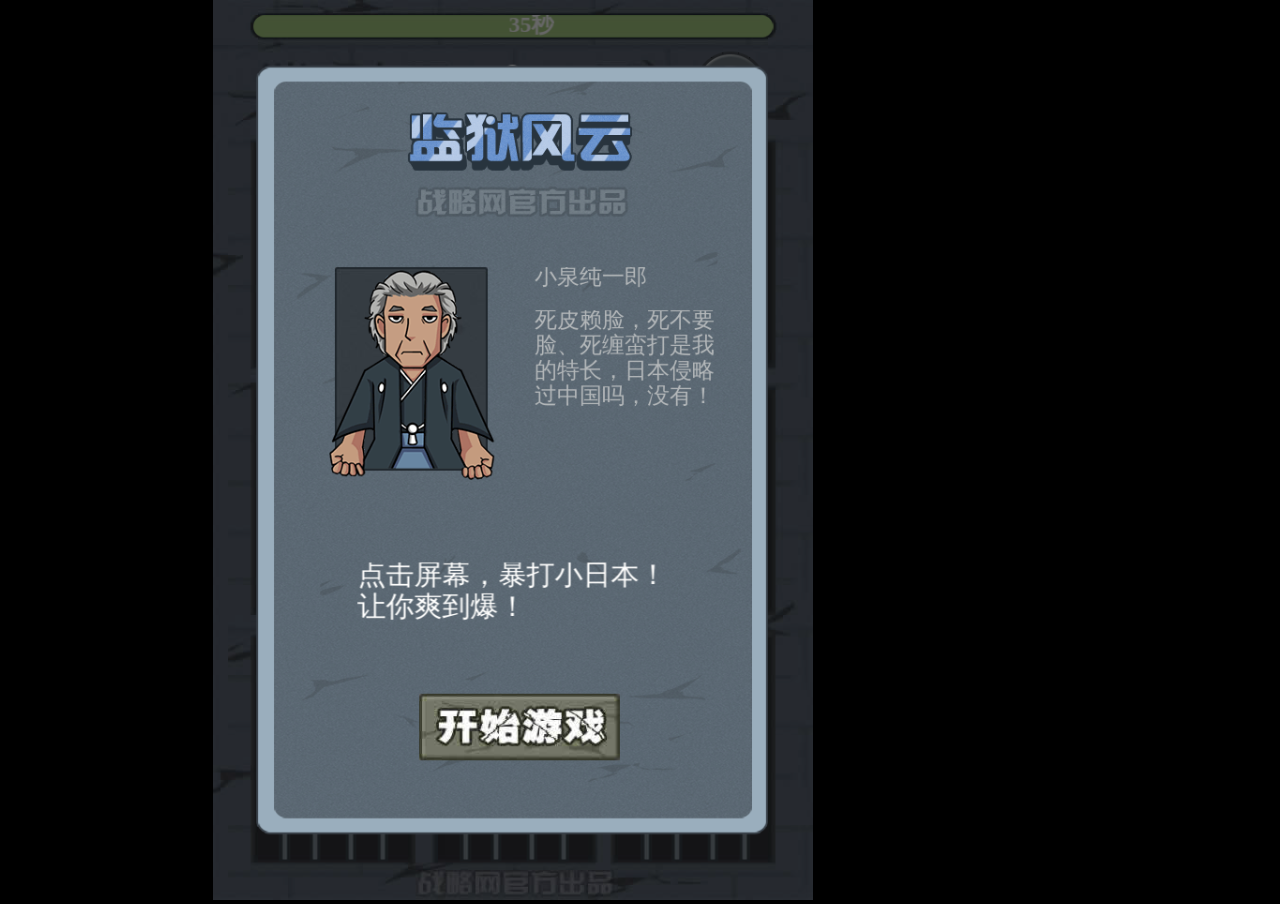
<file: abuse/index.html>
﻿<!DOCTYPE html>

<html>
 <head>
  <meta http-equiv="Content-Type" content="text/html; charset=UTF-8" /> 
  <meta charset="utf-8" /> 
  <title>暴打日本右翼</title> 
  <meta name="viewport" content="width=device-width,initial-scale=1.0, minimum-scale=1.0, maximum-scale=1.0, user-scalable=no" /> 
  <meta name="apple-mobile-web-app-capable" content="yes" /> 
  <meta name="full-screen" content="true" /> 
  <meta name="screen-orientation" content="portrait" /> 
  <meta name="x5-fullscreen" content="true" /> 
  <meta name="360-fullscreen" content="true" /> 
  <meta http-equiv="X-UA-Compatible" content="IE=edge,chrome=1" /> 
  <meta http-equiv="Access-Control-Allow-Origin" content="*" /> 
  <style>
    		body {
    		    text-align: center;
    			margin: 0;
    			padding: 0;
    			border: 0;
    			background-color: #000000;
    			height: 100%;
    		}
    	</style> 
  <script type="text/javascript" charset="utf-8" src="http://ic.yhd.com/toolbar/js/content.js"></script>
  <script type="text/javascript" src="http://ic.yhd.com/toolbar/js/messageEvent.js"></script>
 </head> 
 <body> 
  <script src="./index_files/pixi.js"></script> 
  <script src="./index_files/game.js"></script>
  <canvas width="640" height="960" style="width: 250px; height: 375px; cursor: inherit;"></canvas> 
  <div style="display:none"> 
   <script>
       document.write(unescape("%3Cscript src='http://hm.baidu.com/h.js%3F35db9ef8ae536bf38ed608c8995f81ea' type='text/javascript'%3E%3C/script%3E"));
       var _bdhmProtocol = (("https:" == document.location.protocol) ? " https://" : " http://");
       document.write(unescape("%3Cscript src='" + _bdhmProtocol + "hm.baidu.com/h.js%3F92c65bb6943814a1868ec23664b92487' type='text/javascript'%3E%3C/script%3E"));
    </script>
  </div>
 </body>
</html>
</file>
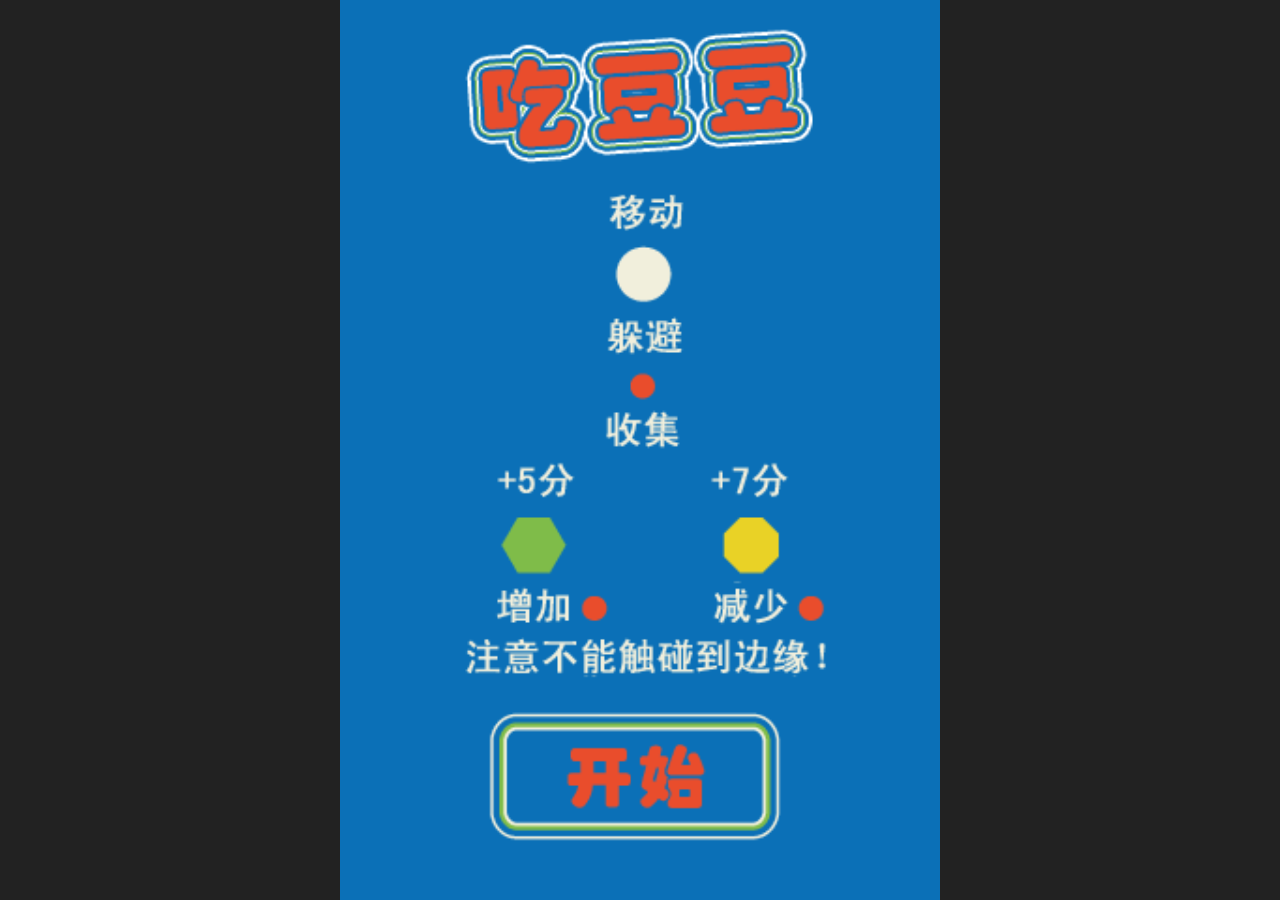
<file: eatthebeans/index.html>
<!DOCTYPE html>
<html>
		
<head>
  <meta charset="utf-8"/>
	<meta http-equiv="X-UA-Compatible" content="IE=edge">
	<meta http-equiv="pragma" content="no-cache">
	<meta name="apple-mobile-web-app-capable" content="yes">
	<meta name="viewport" content="width=device-width, initial-scale=1, maximum-scale=1, minimum-scale=1, user-scalable=0" />
	<meta name="apple-mobile-web-app-status-bar-style" content="black-translucent">
	<meta charset="utf-8">

	<title>吃豆豆</title>

<!-- a_why -->
<link rel="icon" href="share.png">
<link rel="shortcut icon" href="icon.png">
<link rel="icon" href="icon.png">
<link type="text/css" href="css/common.css" rel="stylesheet" />
<script type="text/javascript" src="js/zepto.min.js"></script>
<script src="js/common.js?v=1"></script>

<!-- a_why -->

	<style>
		.body {
			overflow: hidden;
			background: #222;
			color:#cccccc;
			margin: 0px;
			padding: 0px;
			border: 0px;
		}
		#game_div {
			image-rendering: optimizeSpeed;
			-webkit-interpolation-mode: nearest-neighbor;
			margin: 0px;
			padding: 0px;
			border: 0px;
		}
		:-webkit-full-screen #game_div {
			width: 100%;
			height: 100%;
		}
		#orientation {
		margin: 0 auto;
		position: absolute;
		top: 0;
		left: 0;
		width: 100%;
		height: 100%;
		background-repeat: no-repeat;
		background-position: center;
		background-color: rgb(0, 0, 0);
		z-index: 999;
		display: none;
	}

	</style>

	<script type="text/javascript" src="js/phaser.min.js"></script>
	<script type="text/javascript" src="js/main.js"></script>
</head>

<body class="body">
<div id="wrapper">
	<div id="game_div" style="position: absolute;"></div>
</div>
		<input id="bt-game-id" type="hidden" value="3-avoider">

 

<script type="text/javascript">
	btGame.onlyVScreen();
	btGame.playLogoAdv();
</script>
<script language=javascript>
		var mebtnopenurl = 'http://game.id87.com/';
		window.shareData = {
		        "imgUrl": "http://game.id87.com/ico/cdd.png",
		        "timeLineLink": "http://game.id87.com/games/cdd/",
		        "tTitle": "吃豆豆",
		        "tContent": "吃豆豆"
		};
				
		function goHome(){
			window.location=mebtnopenurl;
		}
		function clickMore(){
			if((window.location+"").indexOf("zf",1)>0){
				window.location = "http://game.id87.com/";
			 }
			 else{
				goHome();
			 }
		}
		function dp_share(){
			document.title ="原来我这么吊，吃了"+myData.score+"分的豆豆，吊炸天是形容我的？";
			document.getElementById("share").style.display="";
			window.shareData.tTitle = document.title;
		}
		function dp_Ranking(){
			window.location=mebtnopenurl;
		}

		function showAd(){
		}
		function hideAd(){
		}
		document.addEventListener('WeixinJSBridgeReady', function onBridgeReady() {
		    
		    WeixinJSBridge.on('menu:share:appmessage', function(argv) {
		        WeixinJSBridge.invoke('sendAppMessage', {
		            "img_url": window.shareData.imgUrl,
		            "link": window.shareData.timeLineLink,
		            "desc": window.shareData.tContent,
		            "title": window.shareData.tTitle
		        }, onShareComplete);
		    });

		    WeixinJSBridge.on('menu:share:timeline', function(argv) {
		        WeixinJSBridge.invoke('shareTimeline', {
		            "img_url": window.shareData.imgUrl,
		            "img_width": "640",
		            "img_height": "640",
		            "link": window.shareData.timeLineLink,
		            "desc": window.shareData.tContent,
		            "title": window.shareData.tTitle
		        }, onShareComplete);
		    });
		}, false);
		</script>
		<div id=share style="display: none">
			<img width=100% src="share.png"
				style="position: fixed; z-index: 9999; top: 0; left: 0; display: "
				ontouchstart="document.getElementById('share').style.display='none';" />
		</div>
		<div style="display: none;">
			<script type="text/javascript">
            var myData = { gameid: "cdd" };
			//window.shareData.timeLineLink = "http://game.9g.com/gamecenter.html?gameid=" + myData.gameid + (localStorage.myuid ? "&uid=" + localStorage.myuid : "");
			function dp_submitScore(score){
				myData.score = score;
				myData.scoreName = "吃豆豆吃了"+score+"分";
				if(score>0){
					if (confirm("吃完豆豆浑身爽，俺一口气吃了"+score+"分，叫上朋友一起吃！")){
						dp_share();
					}
				}
			}
			function onShareComplete(res) {
                if (localStorage.myuid && myData.score != undefined) {
                    setTimeout(function(){
                        if (confirm("要将成绩提交到9G游戏排行榜吗？")) {
                            //window.location = "http://wx.9g.com/rank/submit2.jsp?gameid=" + myData.gameid + "&uid=" + localStorage.myuid + "&score=" + myData.score + "&scorename=" + encodeURIComponent(myData.scoreName);
                        }
                        else {
                            document.location.href = mebtnopenurl;
                        }
                    }, 500);
                }
				else {
		        	document.location.href = mebtnopenurl;
				}
	        }
			</script>
			<div style="display: none;">
				 
			</div>
</body>

</html>
</file>
<file: eatthebeans/css/common.css>
.bt-animation{
	-webkit-transition:all 200ms;
	-moz-transition:all 200ms;
	-ms-transition:all 200ms;
	-o-transition:all 200ms;
	transition:all 200ms;
}
.bt-advertisement,
.bt-h-scrren,
.bt-v-scrren,
.bt-play-logo-adv,
.bt-play-share-tip{
	position:absolute;
	top:0;
	left:0;
	z-index: 6000;
	width:100%;
	height:100%;
	text-align:center;
	font-size:16px;
	color:#fff;
}
#bt-play-logo-adv{
	z-index:9001;
}
#bt-play-logo-adv-lock{
	z-index:9000;
}
.bt-play-share-tip{
	text-align:right;
}
.bt-play-share-tip-img{
	margin:10px 2% 0 0;
	width:60%;
	max-width:180px;
}
.bt-h-scrren, .bt-v-scrren{
	background:#fff;
}
.bt-h-scrren table, .bt-h-scrren tr, .bt-h-scrren td,
.bt-v-scrren table, .bt-v-scrren tr, .bt-v-scrren td{
	width:100%;height:100%;
	padding:0;margin:0;
}
.bt-h-screen-img, .bt-v-screen-img{
	margin:10px 1%;
	max-width:98%;
}
.bt-lock-screen{
	position:absolute;
	top:0;
	left:0;
	z-index:5000;
	width: 100%;
	height: 100%;
	opacity: 0.4;
	background: #000;
}
#bt-hide-lock{
	z-index:-1;
}
.bt-game-loading{
	position:fixed;
	position:absolute;
	top:0;left:0;
	width:100%;height:100%;
	font-size:1.6rem;text-align: center;
	color:gray;background:#fff;
}
.bt-game-loading table, .bt-game-loading tr, .bt-game-loading td{
	height:100%;width:100%;padding:0;margin:0;
}
.bt-game-loading .bt-img{
	width:452px;
	max-width: 70%;
}
.bt-game-loading .bt-text{
	padding-top:30px;
}
.bt-hide{
	overflow:hidden!important;
	width:0!important;
	height:0!important;
	opacity:0!important;
	margin:0!important;
	padding:0!important;
}
</file>
